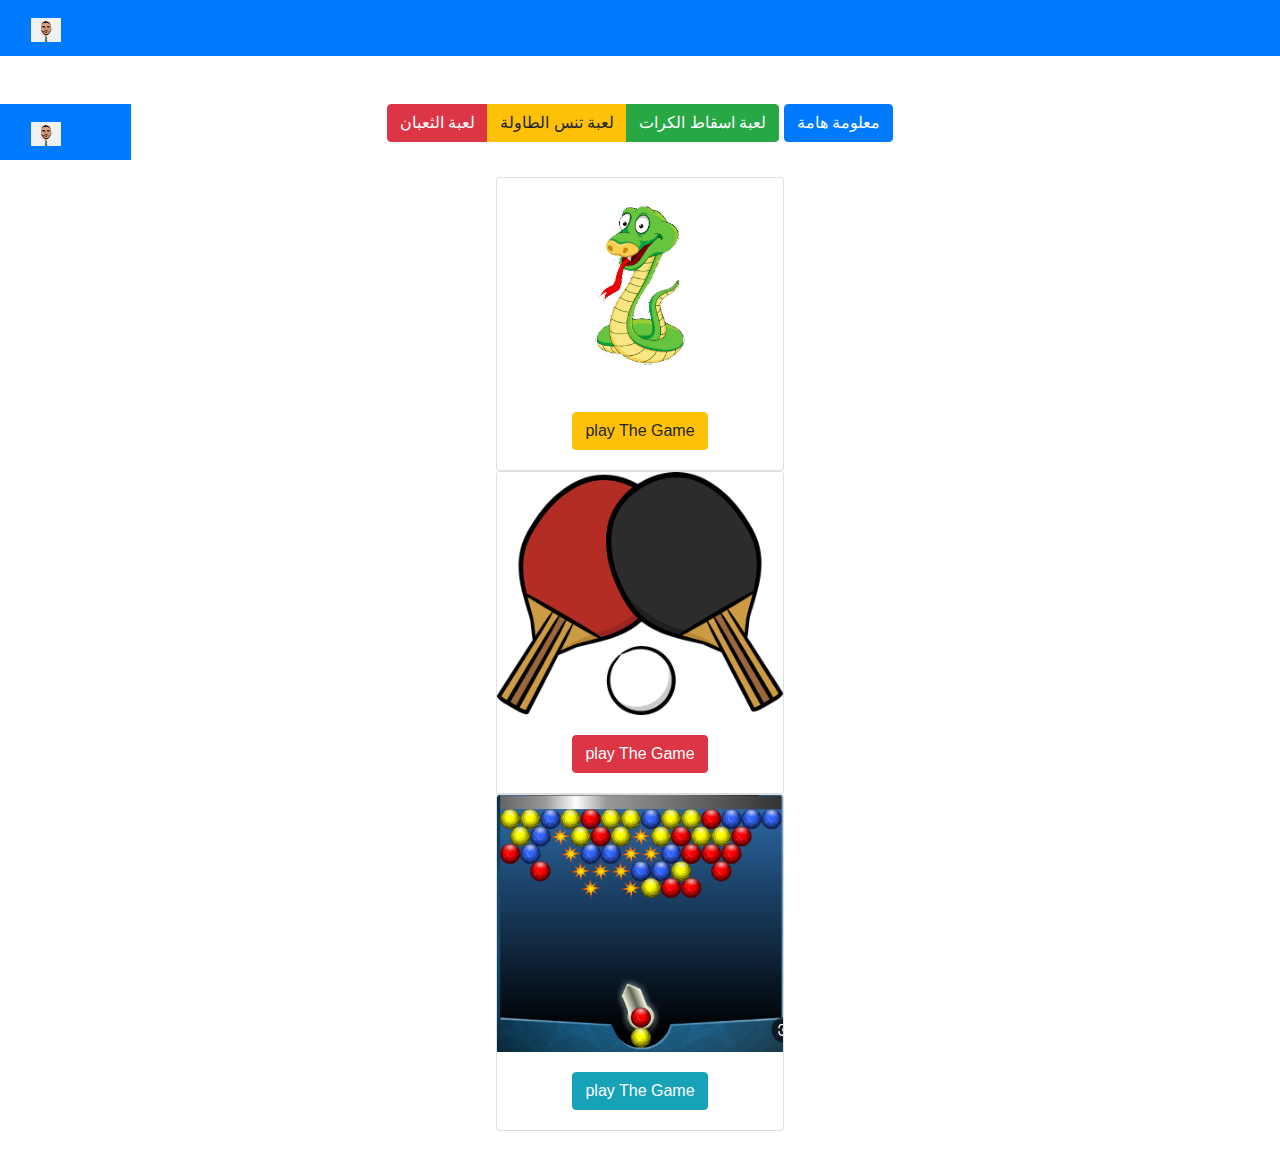
<file: index.html>
<!DOCTYPE html>
<html lang="en">
<head>
    <meta charset="UTF-8">
    <meta http-equiv="X-UA-Compatible" content="IE=edge">
    <meta name="viewport" content="width=device-width, initial-scale=1.0">
    <title>Games</title>
    <link rel="stylesheet" href="bootstrap.min.css">
    <link href="https://cdn.jsdelivr.net/npm/bootstrap@5.3.0-alpha3/dist/css/bootstrap.min.css" rel="stylesheet" integrity="sha384-KK94CHFLLe+nY2dmCWGMq91rCGa5gtU4mk92HdvYe+M/SXH301p5ILy+dN9+nJOZ" crossorigin="anonymous">
<script src="https://cdn.jsdelivr.net/npm/bootstrap@5.3.0-alpha3/dist/js/bootstrap.bundle.min.js" integrity="sha384-ENjdO4Dr2bkBIFxQpeoTz1HIcje39Wm4jDKdf19U8gI4ddQ3GYNS7NTKfAdVQSZe" crossorigin="anonymous"></script>
<script src="https://cdn.jsdelivr.net/npm/@popperjs/core@2.11.7/dist/umd/popper.min.js" integrity="sha384-zYPOMqeu1DAVkHiLqWBUTcbYfZ8osu1Nd6Z89ify25QV9guujx43ITvfi12/QExE" crossorigin="anonymous"></script>
<script src="https://cdn.jsdelivr.net/npm/bootstrap@5.3.0-alpha3/dist/js/bootstrap.min.js" integrity="sha384-Y4oOpwW3duJdCWv5ly8SCFYWqFDsfob/3GkgExXKV4idmbt98QcxXYs9UoXAB7BZ" crossorigin="anonymous"></script>
    <script src="bootstrap.min.js"></script>
    <script src="jquery.slim.min.js"></script>
</head>
<body>


    <nav class="navbar bg-primary mb-5">
        <div class="container-fluid">
          <a class="navbar-brand" href="#">
            <img src="img/my photo.jpg" alt="Logo" width="30" height="24" class="d-inline-flex align-content-center">
           Omar Shaban
          </a>
        </div>
      </nav>

    <nav class="navbar bg-primary position-fixed">
        <div class="container-fluid">
          <a class="navbar-brand" href="#">
            <img src="img/my photo.jpg" alt="Logo" width="30" height="24" class="d-inline-flex align-content-center">
            ⇧
          </a>
        </div>
      </nav>
    <center>
      <div class="btn-group" role="group" aria-label="Basic mixed styles example">
        <button type="button" class="btn btn-danger">لعبة الثعبان</button>
        <button type="button" class="btn btn-warning">لعبة تنس الطاولة</button>
        <button type="button" class="btn btn-success">لعبة اسقاط الكرات</button>
      </div>

      <!-- Button trigger modal -->
<button type="button" class="btn btn-primary" data-bs-toggle="modal" data-bs-target="#exampleModal">
    معلومة هامة
  </button>
  
  <!-- Modal -->
  <div class="modal fade" id="exampleModal" tabindex="-1" aria-labelledby="exampleModalLabel" aria-hidden="true">
    <div class="modal-dialog">
      <div class="modal-content">
        <div class="modal-header">
          <h5 class="modal-title" id="exampleModalLabel"> title</h5>
          <button type="button" class="btn-close" data-bs-dismiss="modal" aria-label="Close"></button>
        </div>
        <div class="modal-body">
         يرجي العلم أن هذة الألعاب تلعب من خلال جهاز حاسوب ولي من خلال الهاتف المحمول

         قم بفتح الموقع من خلال جهاز سطح مكتب
        </div>
        <div class="modal-footer">
          <button type="button" class="btn btn-secondary" data-bs-dismiss="modal">Close</button>
         
        </div>
      </div>
    </div>
  </div>
    </center>
<center>



    <section style="margin: 10px;padding: 25px;">
    <div class="card" style="width: 18rem;">
        <img src="img/png-clipart-snake-cartoon-snake-animals-photography.png" class="card-img-top" alt="snik">
        <div class="card-body">
           <a href="GAME/game1.html" target="_blank" rel="noopener noreferrer"> <button type="button" class="btn btn-warning">play The Game</button></a>
        </div>
      </div> 
      
      <div class="card" style="width: 18rem;">
        <img src="img/table-tennis-7216579_640.png" class="card-img-top" alt="snik">
        <div class="card-body">
          <a href="GAME/Pong.html" target="_blank" rel="noopener noreferrer">  <button type="button" class="btn btn-danger">play The Game</button></a>
        </div>
      </div> 
      
      <div class="card" style="width: 18rem;">
        <img src="img/Screenshot 2023-05-06 155155.png" class="card-img-top" alt="snik">
        <div class="card-body">
            <a href="GAME/Puzzle Bobble.html" target="_blank"><button type="button" class="btn btn-info">play The Game</button></a>
        </div>
      </div>
    </section>
    </center>
</body>
</html>
</file>
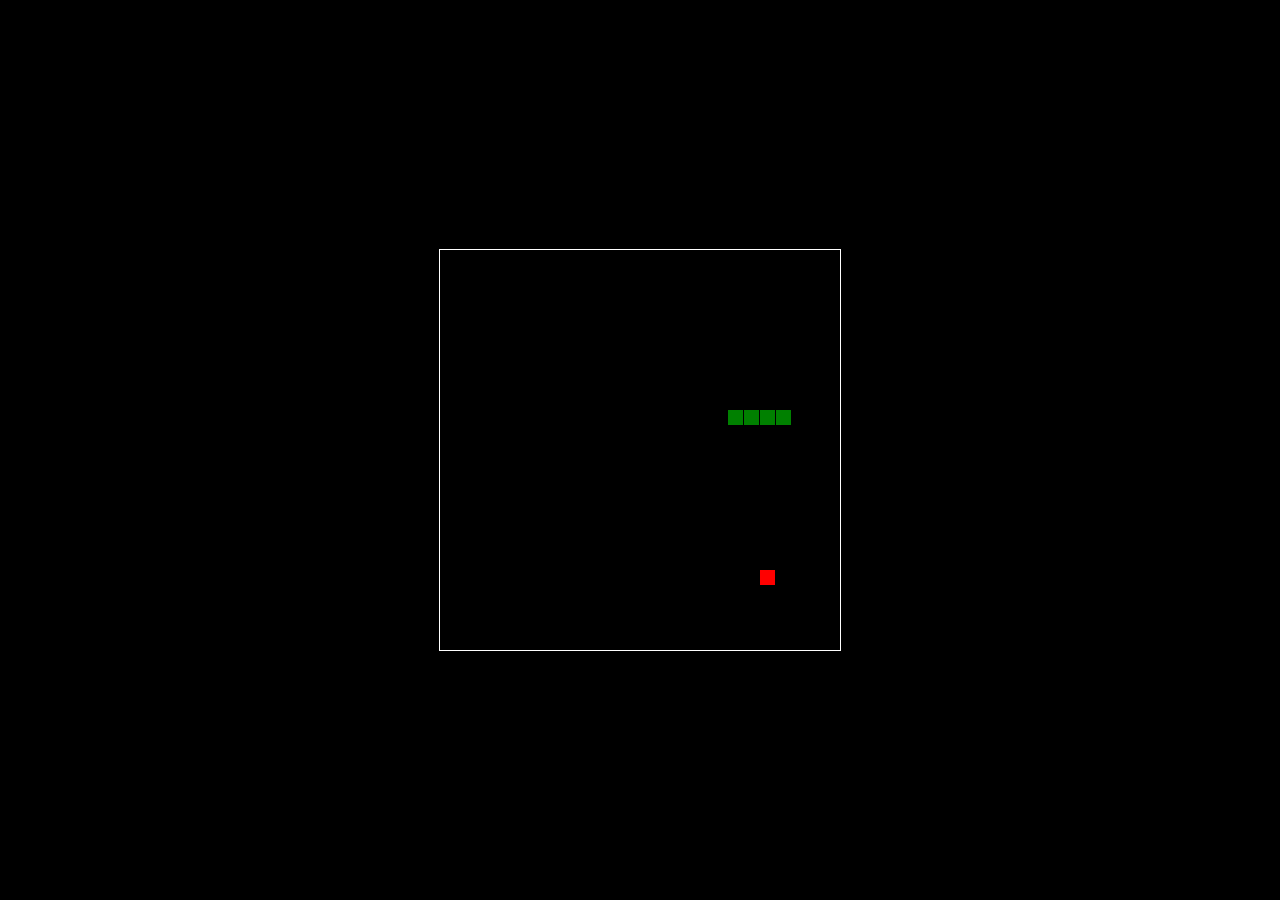
<file: GAME/game1.html>
<!DOCTYPE html>
<html>
<head>
  <title>Basic Snake HTML Game</title>
  <meta charset="UTF-8">
  <style>
  html, body {
    height: 100%;
    margin: 0;
  }

  body {
    background: black;
    display: flex;
    align-items: center;
    justify-content: center;
  }
  canvas {
    border: 1px solid white;
  }
  </style>
</head>
<body>
<canvas width="400" height="400" id="game"></canvas>
<script>
var canvas = document.getElementById('game');
var context = canvas.getContext('2d');

// the canvas width & height, snake x & y, and the apple x & y, all need to be a multiples of the grid size in order for collision detection to work
// (e.g. 16 * 25 = 400)
var grid = 16;
var count = 0;

var snake = {
  x: 160,
  y: 160,

  // snake velocity. moves one grid length every frame in either the x or y direction
  dx: grid,
  dy: 0,

  // keep track of all grids the snake body occupies
  cells: [],

  // length of the snake. grows when eating an apple
  maxCells: 4
};
var apple = {
  x: 320,
  y: 320
};

// get random whole numbers in a specific range
// @see https://stackoverflow.com/a/1527820/2124254
function getRandomInt(min, max) {
  return Math.floor(Math.random() * (max - min)) + min;
}

// game loop
function loop() {
  requestAnimationFrame(loop);

  // slow game loop to 15 fps instead of 60 (60/15 = 4)
  if (++count < 4) {
    return;
  }

  count = 0;
  context.clearRect(0,0,canvas.width,canvas.height);

  // move snake by it's velocity
  snake.x += snake.dx;
  snake.y += snake.dy;

  // wrap snake position horizontally on edge of screen
  if (snake.x < 0) {
    snake.x = canvas.width - grid;
  }
  else if (snake.x >= canvas.width) {
    snake.x = 0;
  }

  // wrap snake position vertically on edge of screen
  if (snake.y < 0) {
    snake.y = canvas.height - grid;
  }
  else if (snake.y >= canvas.height) {
    snake.y = 0;
  }

  // keep track of where snake has been. front of the array is always the head
  snake.cells.unshift({x: snake.x, y: snake.y});

  // remove cells as we move away from them
  if (snake.cells.length > snake.maxCells) {
    snake.cells.pop();
  }

  // draw apple
  context.fillStyle = 'red';
  context.fillRect(apple.x, apple.y, grid-1, grid-1);

  // draw snake one cell at a time
  context.fillStyle = 'green';
  snake.cells.forEach(function(cell, index) {

    // drawing 1 px smaller than the grid creates a grid effect in the snake body so you can see how long it is
    context.fillRect(cell.x, cell.y, grid-1, grid-1);

    // snake ate apple
    if (cell.x === apple.x && cell.y === apple.y) {
      snake.maxCells++;

      // canvas is 400x400 which is 25x25 grids
      apple.x = getRandomInt(0, 25) * grid;
      apple.y = getRandomInt(0, 25) * grid;
    }

    // check collision with all cells after this one (modified bubble sort)
    for (var i = index + 1; i < snake.cells.length; i++) {

      // snake occupies same space as a body part. reset game
      if (cell.x === snake.cells[i].x && cell.y === snake.cells[i].y) {
        snake.x = 160;
        snake.y = 160;
        snake.cells = [];
        snake.maxCells = 4;
        snake.dx = grid;
        snake.dy = 0;

        apple.x = getRandomInt(0, 25) * grid;
        apple.y = getRandomInt(0, 25) * grid;
      }
    }
  });
}

// listen to keyboard events to move the snake
document.addEventListener('keydown', function(e) {
  // prevent snake from backtracking on itself by checking that it's
  // not already moving on the same axis (pressing left while moving
  // left won't do anything, and pressing right while moving left
  // shouldn't let you collide with your own body)

  // left arrow key
  if (e.which === 37 && snake.dx === 0) {
    snake.dx = -grid;
    snake.dy = 0;
  }
  // up arrow key
  else if (e.which === 38 && snake.dy === 0) {
    snake.dy = -grid;
    snake.dx = 0;
  }
  // right arrow key
  else if (e.which === 39 && snake.dx === 0) {
    snake.dx = grid;
    snake.dy = 0;
  }
  // down arrow key
  else if (e.which === 40 && snake.dy === 0) {
    snake.dy = grid;
    snake.dx = 0;
  }
});

// start the game
requestAnimationFrame(loop);
</script>
</body>
</html>
</file>
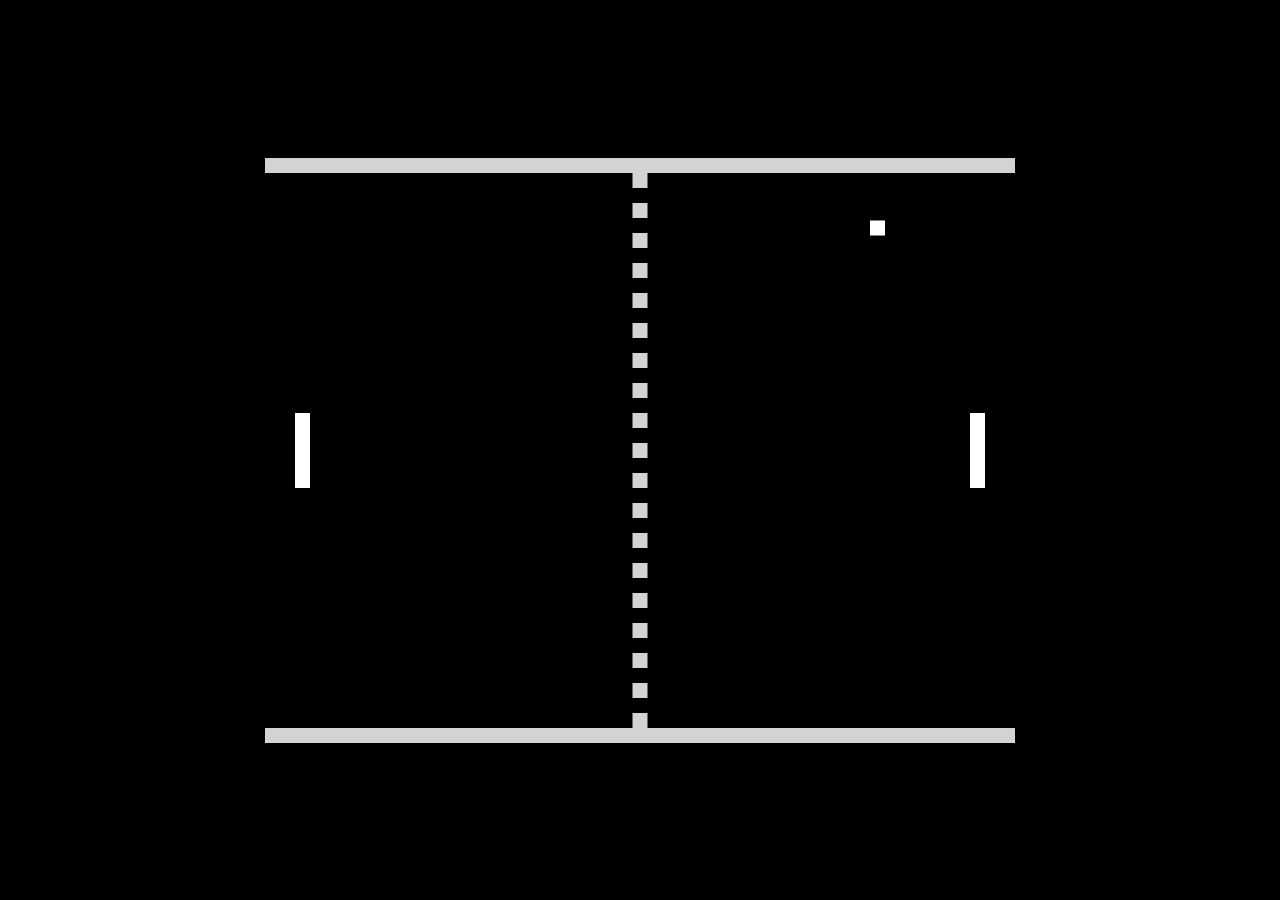
<file: GAME/Pong.html>
<!DOCTYPE html>
<html>
<head>
  <title>Basic Pong  Game</title>
  <meta charset="UTF-8">
  <style>
  html, body {
    height: 100%;
    margin: 0;
  }

  body {
    background: black;
    display: flex;
    align-items: center;
    justify-content: center;
  }
  </style>
</head>
<body>
<canvas width="750" height="585" id="game"></canvas>
<script>
const canvas = document.getElementById('game');
const context = canvas.getContext('2d');
const grid = 15;
const paddleHeight = grid * 5; // 80
const maxPaddleY = canvas.height - grid - paddleHeight;

var paddleSpeed = 6;
var ballSpeed = 5;

const leftPaddle = {
  // start in the middle of the game on the left side
  x: grid * 2,
  y: canvas.height / 2 - paddleHeight / 2,
  width: grid,
  height: paddleHeight,

  // paddle velocity
  dy: 0
};
const rightPaddle = {
  // start in the middle of the game on the right side
  x: canvas.width - grid * 3,
  y: canvas.height / 2 - paddleHeight / 2,
  width: grid,
  height: paddleHeight,

  // paddle velocity
  dy: 0
};
const ball = {
  // start in the middle of the game
  x: canvas.width / 2,
  y: canvas.height / 2,
  width: grid,
  height: grid,

  // keep track of when need to reset the ball position
  resetting: false,

  // ball velocity (start going to the top-right corner)
  dx: ballSpeed,
  dy: -ballSpeed
};

// check for collision between two objects using axis-aligned bounding box (AABB)
// @see https://developer.mozilla.org/en-US/docs/Games/Techniques/2D_collision_detection
function collides(obj1, obj2) {
  return obj1.x < obj2.x + obj2.width &&
         obj1.x + obj1.width > obj2.x &&
         obj1.y < obj2.y + obj2.height &&
         obj1.y + obj1.height > obj2.y;
}

// game loop
function loop() {
  requestAnimationFrame(loop);
  context.clearRect(0,0,canvas.width,canvas.height);

  // move paddles by their velocity
  leftPaddle.y += leftPaddle.dy;
  rightPaddle.y += rightPaddle.dy;

  // prevent paddles from going through walls
  if (leftPaddle.y < grid) {
    leftPaddle.y = grid;
  }
  else if (leftPaddle.y > maxPaddleY) {
    leftPaddle.y = maxPaddleY;
  }

  if (rightPaddle.y < grid) {
    rightPaddle.y = grid;
  }
  else if (rightPaddle.y > maxPaddleY) {
    rightPaddle.y = maxPaddleY;
  }

  // draw paddles
  context.fillStyle = 'white';
  context.fillRect(leftPaddle.x, leftPaddle.y, leftPaddle.width, leftPaddle.height);
  context.fillRect(rightPaddle.x, rightPaddle.y, rightPaddle.width, rightPaddle.height);

  // move ball by its velocity
  ball.x += ball.dx;
  ball.y += ball.dy;

  // prevent ball from going through walls by changing its velocity
  if (ball.y < grid) {
    ball.y = grid;
    ball.dy *= -1;
  }
  else if (ball.y + grid > canvas.height - grid) {
    ball.y = canvas.height - grid * 2;
    ball.dy *= -1;
  }

  // reset ball if it goes past paddle (but only if we haven't already done so)
  if ( (ball.x < 0 || ball.x > canvas.width) && !ball.resetting) {
    ball.resetting = true;

    // give some time for the player to recover before launching the ball again
    setTimeout(() => {
      ball.resetting = false;
      ball.x = canvas.width / 2;
      ball.y = canvas.height / 2;
    }, 400);
  }

  // check to see if ball collides with paddle. if they do change x velocity
  if (collides(ball, leftPaddle)) {
    ball.dx *= -1;

    // move ball next to the paddle otherwise the collision will happen again
    // in the next frame
    ball.x = leftPaddle.x + leftPaddle.width;
  }
  else if (collides(ball, rightPaddle)) {
    ball.dx *= -1;

    // move ball next to the paddle otherwise the collision will happen again
    // in the next frame
    ball.x = rightPaddle.x - ball.width;
  }

  // draw ball
  context.fillRect(ball.x, ball.y, ball.width, ball.height);

  // draw walls
  context.fillStyle = 'lightgrey';
  context.fillRect(0, 0, canvas.width, grid);
  context.fillRect(0, canvas.height - grid, canvas.width, canvas.height);

  // draw dotted line down the middle
  for (let i = grid; i < canvas.height - grid; i += grid * 2) {
    context.fillRect(canvas.width / 2 - grid / 2, i, grid, grid);
  }
}

// listen to keyboard events to move the paddles
document.addEventListener('keydown', function(e) {

  // up arrow key
  if (e.which === 38) {
    rightPaddle.dy = -paddleSpeed;
  }
  // down arrow key
  else if (e.which === 40) {
    rightPaddle.dy = paddleSpeed;
  }

  // w key
  if (e.which === 87) {
    leftPaddle.dy = -paddleSpeed;
  }
  // a key
  else if (e.which === 83) {
    leftPaddle.dy = paddleSpeed;
  }
});

// listen to keyboard events to stop the paddle if key is released
document.addEventListener('keyup', function(e) {
  if (e.which === 38 || e.which === 40) {
    rightPaddle.dy = 0;
  }

  if (e.which === 83 || e.which === 87) {
    leftPaddle.dy = 0;
  }
});

// start the game
requestAnimationFrame(loop);
</script>
</body>
</html>
</file>
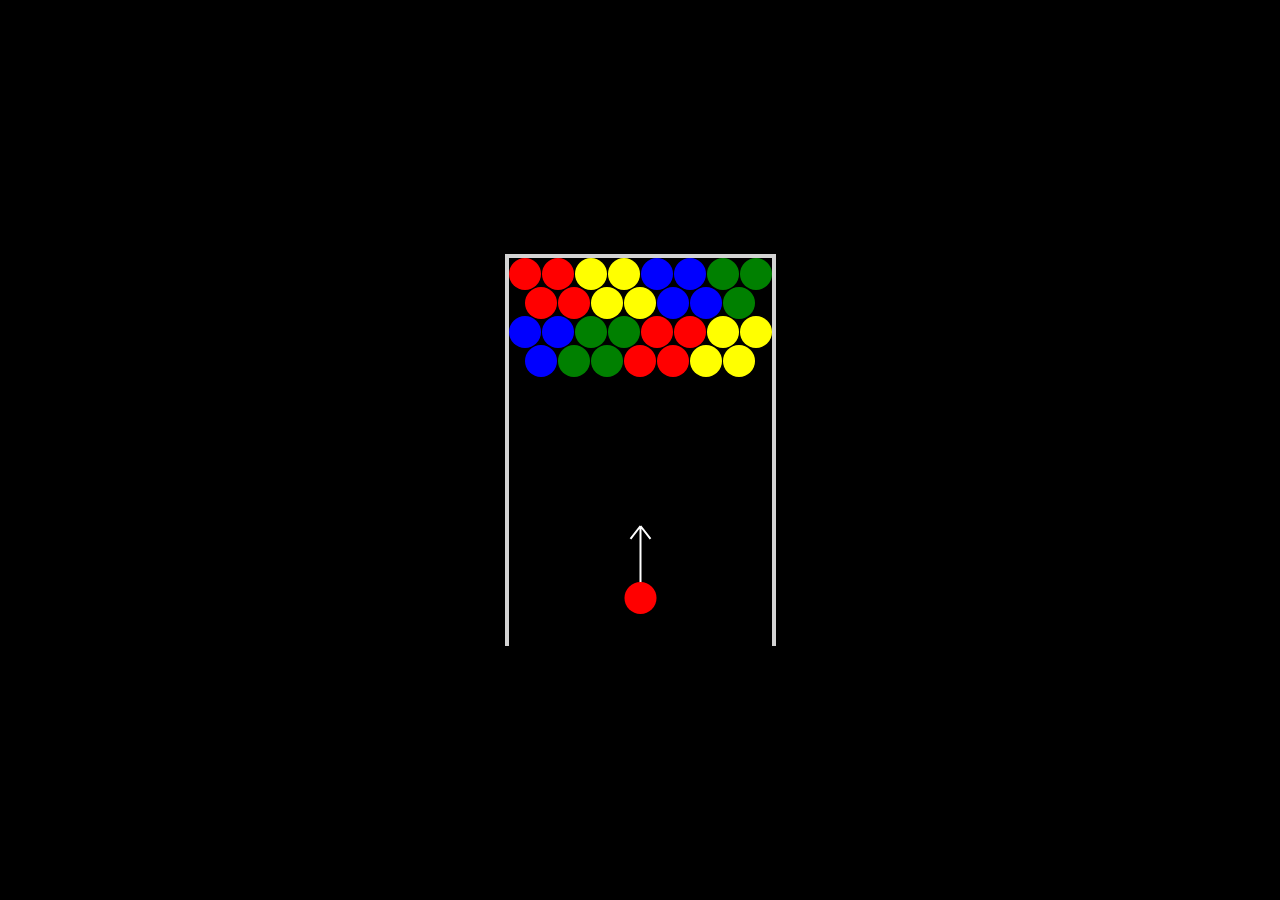
<file: GAME/Puzzle Bobble.html>
<!DOCTYPE html>
<html>
<head>
  <title>Puzzle Bobble Game</title>
  <meta charset="UTF-8">
  <style>
  html, body {
    height: 100%;
    margin: 0;
  }

  body {
    background: black;
    display: flex;
    align-items: center;
    justify-content: center;
  }
  </style>
</head>
<body>
<canvas width="271" height="392" id="game"></canvas>
<script>
const canvas = document.getElementById('game');
const context = canvas.getContext('2d');

// puzzle bubble is played on a hex grid. instead of doing complicated
// math of working with a hex grid, we can just fill the screen with
// bubbles in their correct positions. each bubble will start inactive,
// meaning we pretend the bubble isn't there (don't draw it or count
// it for collision). when the bubble we shoot collides with a wall
// or another active bubble, we just find the closest inactive bubble
// and make it active with the same color as the shot bubble. this
// gives the illusion of the bubble snapping to a grid
const grid = 32;

// each even row is 8 bubbles long and each odd row is 7 bubbles long.
// the level consists of 4 rows of bubbles of 4 colors: red, orange,
// green, and yellow
const level1 = [
  ['R','R','Y','Y','B','B','G','G'],
  ['R','R','Y','Y','B','B','G'],
  ['B','B','G','G','R','R','Y','Y'],
  ['B','G','G','R','R','Y','Y']
];

// create a mapping between color short code (R, G, B, Y) and color name
const colorMap = {
  'R': 'red',
  'G': 'green',
  'B': 'blue',
  'Y': 'yellow'
};
const colors = Object.values(colorMap);

// use a 1px gap between each bubble
const bubbleGap = 1;

// the size of the outer walls for the game
const wallSize = 4;
const bubbles = [];
let particles = [];

// helper function to convert deg to radians
function degToRad(deg) {
  return (deg * Math.PI) / 180;
}

// rotate a point by an angle
function rotatePoint(x, y, angle) {
  let sin = Math.sin(angle);
  let cos = Math.cos(angle);

  return {
    x: x * cos - y * sin,
    y: x * sin + y * cos
  };
}

// get a random integer between the range of [min,max]
// @see https://stackoverflow.com/a/1527820/2124254
function getRandomInt(min, max) {
  min = Math.ceil(min);
  max = Math.floor(max);

  return Math.floor(Math.random() * (max - min + 1)) + min;
}

// get the distance between two points
function getDistance(obj1, obj2) {
  const distX = obj1.x - obj2.x;
  const distY = obj1.y - obj2.y;
  return Math.sqrt(distX * distX + distY * distY);
}

// check for collision between two circles
function collides(obj1, obj2) {
  return getDistance(obj1, obj2) < obj1.radius + obj2.radius;
}

// find the closest bubbles that collide with the object
function getClosestBubble(obj, activeState = false) {
  const closestBubbles = bubbles
    .filter(bubble => bubble.active == activeState && collides(obj, bubble));

  if (!closestBubbles.length) {
    return;
  }

  return closestBubbles
    // turn the array of bubbles into an array of distances
    .map(bubble => {
      return {
        distance: getDistance(obj, bubble),
        bubble
      }
    })
    .sort((a, b) => a.distance - b.distance)[0].bubble;
}

// create the bubble grid bubble. passing a color will create
// an active bubble
function createBubble(x, y, color) {
  const row = Math.floor(y / grid);
  const col = Math.floor(x / grid);

  // bubbles on odd rows need to start half-way on the grid
  const startX = row % 2 === 0 ? 0 : 0.5 * grid;

  // because we are drawing circles we need the x/y position
  // to be the center of the circle instead of the top-left
  // corner like you would for a square
  const center = grid / 2;

  bubbles.push({
    x: wallSize + (grid + bubbleGap) * col + startX + center,

    // the bubbles are closer on the y axis so we subtract 4 on every
    // row
    y: wallSize + (grid + bubbleGap - 4) * row + center,

    radius: grid / 2,
    color: color,
    active: color ? true : false
  });
}

// get all bubbles that touch the passed in bubble
function getNeighbors(bubble) {
  const neighbors = [];

  // check each of the 6 directions by "moving" the bubble by a full
  // grid in each of the 6 directions (60 degree intervals)
  // @see https://www.redblobgames.com/grids/hexagons/#angles
  const dirs = [
    // right
    rotatePoint(grid, 0, 0),
    // up-right
    rotatePoint(grid, 0, degToRad(60)),
    // up-left
    rotatePoint(grid, 0, degToRad(120)),
    // left
    rotatePoint(grid, 0, degToRad(180)),
    // down-left
    rotatePoint(grid, 0, degToRad(240)),
    // down-right
    rotatePoint(grid, 0, degToRad(300))
  ];

  for (let i = 0; i < dirs.length; i++) {
    const dir = dirs[i];

    const newBubble = {
      x: bubble.x + dir.x,
      y: bubble.y + dir.y,
      radius: bubble.radius
    };
    const neighbor = getClosestBubble(newBubble, true);
    if (neighbor && neighbor !== bubble && !neighbors.includes(neighbor)) {
      neighbors.push(neighbor);
    }
  }

  return neighbors;
}

// remove bubbles that create a match of 3 colors
function removeMatch(targetBubble) {
  const matches = [targetBubble];

  bubbles.forEach(bubble => bubble.processed = false);
  targetBubble.processed = true;

  // loop over the neighbors of matching colors for more matches
  let neighbors = getNeighbors(targetBubble);
  for (let i = 0; i < neighbors.length; i++) {
    let neighbor = neighbors[i];

    if (!neighbor.processed) {
      neighbor.processed = true;

      if (neighbor.color === targetBubble.color) {
        matches.push(neighbor);
        neighbors = neighbors.concat(getNeighbors(neighbor));
      }
    }
  }

  if (matches.length >= 3) {
    matches.forEach(bubble => {
      bubble.active = false;
    });
  }
}

// make any floating bubbles (bubbles that don't have a bubble chain
// that touch the ceiling) drop down the screen
function dropFloatingBubbles() {
  const activeBubbles = bubbles.filter(bubble => bubble.active);
  activeBubbles.forEach(bubble => bubble.processed = false);

  // start at the bubbles that touch the ceiling
  let neighbors = activeBubbles
    .filter(bubble => bubble.y - grid <= wallSize);

  // process all bubbles that form a chain with the ceiling bubbles
  for (let i = 0; i < neighbors.length; i++) {
    let neighbor = neighbors[i];

    if (!neighbor.processed) {
      neighbor.processed = true;
      neighbors = neighbors.concat(getNeighbors(neighbor));
    }
  }

  // any bubble that is not processed doesn't touch the ceiling
  activeBubbles
    .filter(bubble => !bubble.processed)
    .forEach(bubble => {
      bubble.active = false;
      // create a particle bubble that falls down the screen
      particles.push({
        x: bubble.x,
        y: bubble.y,
        color: bubble.color,
        radius: bubble.radius,
        active: true
      });
    });
}

// fill the grid with inactive bubbles
for (let row = 0; row < 10; row++) {
  for (let col = 0; col < (row % 2 === 0 ? 8 : 7); col++) {
    // if the level has a bubble at the location, create an active
    // bubble rather than an inactive one
    const color = level1[row]?.[col];
    createBubble(col * grid, row * grid, colorMap[color]);
  }
}

const curBubblePos = {
  // place the current bubble horizontally in the middle of the screen
  x: canvas.width / 2,
  y: canvas.height - grid * 1.5
};
const curBubble = {
  x: curBubblePos.x,
  y: curBubblePos.y,
  color: 'red',
  radius: grid / 2,  // a circles radius is half the width (diameter)

  // how fast the bubble should go in either the x or y direction
  speed: 8,

  // bubble velocity
  dx: 0,
  dy: 0
};

// angle (in radians) of the shooting arrow
let shootDeg = 0;

// min/max angle (in radians) of the shooting arrow
const minDeg = degToRad(-60);
const maxDeg = degToRad(60);

// the direction of movement for the arrow (-1 = left, 1 = right)
let shootDir = 0;

// reset the bubble to shoot to the bottom of the screen
function getNewBubble() {
  curBubble.x = curBubblePos.x;
  curBubble.y = curBubblePos.y;
  curBubble.dx = curBubble.dy = 0;

  const randInt = getRandomInt(0, colors.length - 1);
  curBubble.color = colors[randInt];
}

// handle collision between the current bubble and another bubble
function handleCollision(bubble) {
  bubble.color = curBubble.color;
  bubble.active = true;
  getNewBubble();
  removeMatch(bubble);
  dropFloatingBubbles();
}

// game loop
function loop() {
  requestAnimationFrame(loop);
  context.clearRect(0,0,canvas.width,canvas.height);

  // move the shooting arrow
  shootDeg = shootDeg + degToRad(2) * shootDir;

  // prevent shooting arrow from going below/above min/max
  if (shootDeg < minDeg) {
    shootDeg = minDeg;
  }
  else if (shootDeg > maxDeg) {
    shootDeg = maxDeg
  }

  // move current bubble by it's velocity
  curBubble.x += curBubble.dx;
  curBubble.y += curBubble.dy;

  // prevent bubble from going through walls by changing its velocity
  if (curBubble.x - grid / 2 < wallSize) {
    curBubble.x = wallSize + grid / 2;
    curBubble.dx *= -1;
  }
  else if (curBubble.x + grid / 2 > canvas.width - wallSize) {
    curBubble.x = canvas.width - wallSize - grid / 2;
    curBubble.dx *= -1;
  }

  // check to see if bubble collides with the top wall
  if (curBubble.y - grid / 2 < wallSize) {
    // make the closest inactive bubble active
    const closestBubble = getClosestBubble(curBubble);
    handleCollision(closestBubble);
  }

  // check to see if bubble collides with another bubble
  for (let i = 0; i < bubbles.length; i++) {
    const bubble = bubbles[i];

    if (bubble.active && collides(curBubble, bubble)) {
      const closestBubble = getClosestBubble(curBubble);
      if (!closestBubble)  {
        window.alert('Game Over');
        window.location.reload();
      }

      if (closestBubble) {
        handleCollision(closestBubble);
      }
    }
  }

  // move bubble particles
  particles.forEach(particle => {
    particle.y += 8;
  });

  // remove particles that went off the screen
  particles = particles.filter(particles => particles.y < canvas.height - grid / 2);

  // draw walls
  context.fillStyle = 'lightgrey';
  context.fillRect(0, 0, canvas.width, wallSize);
  context.fillRect(0, 0, wallSize, canvas.height);
  context.fillRect(canvas.width - wallSize, 0, wallSize, canvas.height);

  // draw bubbles and particles
  bubbles.concat(particles).forEach(bubble => {
    if (!bubble.active) return;
    context.fillStyle = bubble.color;

    // draw a circle
    context.beginPath();
    context.arc(bubble.x, bubble.y, bubble.radius, 0, 2 * Math.PI);
    context.fill();
  });

  // draw fire arrow. since we're rotating the canvas we need to save
  // the state and restore it when we're done
  context.save();

  // move to the center of the rotation (the middle of the bubble)
  context.translate(curBubblePos.x, curBubblePos.y);
  context.rotate(shootDeg);

  // move to the top-left corner of or fire arrow
  context.translate(0, -grid / 2 * 4.5);

  // draw arrow ↑
  context.strokeStyle = 'white';
  context.lineWidth = 2;
  context.beginPath();
  context.moveTo(0, 0);
  context.lineTo(0, grid * 2);
  context.moveTo(0, 0);
  context.lineTo(-10, grid * 0.4);
  context.moveTo(0, 0);
  context.lineTo(10, grid * 0.4);
  context.stroke();

  context.restore();

  // draw current bubble
  context.fillStyle = curBubble.color;
  context.beginPath();
  context.arc(curBubble.x, curBubble.y, curBubble.radius, 0, 2 * Math.PI);
  context.fill();
}

// listen for keyboard events to move the fire arrow
document.addEventListener('keydown', (e) => {
  if (e.code === 'ArrowLeft') {
    shootDir = -1;
  }
  else if (e.code === 'ArrowRight') {
    shootDir = 1;
  }

  // if the current bubble is not moving we can launch it
  if (e.code === 'Space' &&  curBubble.dx === 0 && curBubble.dy === 0) {
    // convert an angle to x/y
    curBubble.dx = Math.sin(shootDeg) * curBubble.speed;
    curBubble.dy = -Math.cos(shootDeg) * curBubble.speed;
  }
});

// listen for keyboard events to stop moving the fire arrow if key is
// released
document.addEventListener('keyup', (e) => {
  if (
    // only reset shoot dir if the released key is also the current
    // direction of movement. otherwise if you press down both arrow
    // keys at the same time and then release one of them, the arrow
    // stops moving even though you are still pressing a key
    (e.code === 'ArrowLeft' && shootDir === -1) ||
    (e.code === 'ArrowRight' && shootDir === 1)
  ) {
    shootDir = 0;
  }
});

// start the game
requestAnimationFrame(loop);
</script>
</body>
</html>
</file>
